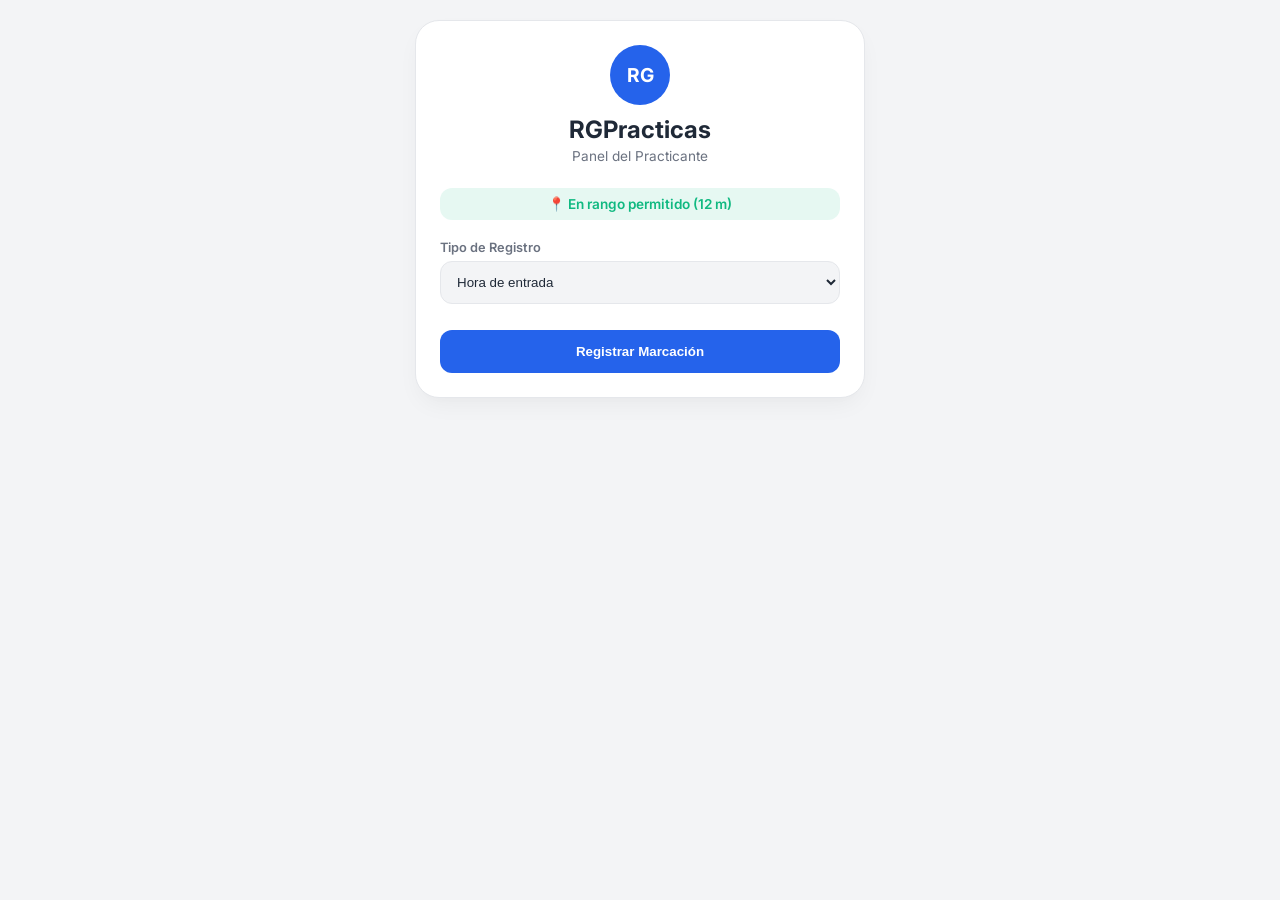
<file: boceto/boceto1.html>
<!DOCTYPE html>
<html lang="es">
<head>
    <meta charset="UTF-8">
    <meta name="viewport" content="width=device-width, initial-scale=1.0">
    <title>Boceto 1 - Clean Glass</title>
    <link href="https://fonts.googleapis.com/css2?family=Inter:wght@400;600;700&display=swap" rel="stylesheet">
    <style>
        :root {
            --bg: #f3f4f6;
            --card-bg: #ffffff;
            --text-main: #1f2937;
            --text-muted: #6b7280;
            --border: #e5e7eb;
            --accent: #2563eb;
            --card-shadow: 0 10px 25px -5px rgba(0, 0, 0, 0.05), 0 8px 10px -6px rgba(0, 0, 0, 0.01);
        }

        @media (prefers-color-scheme: dark) {
            :root {
                --bg: #0f172a;
                --card-bg: #1e293b;
                --text-main: #f8fafc;
                --text-muted: #94a3b8;
                --border: #334155;
                --accent: #38bdf8;
                --card-shadow: 0 10px 25px -5px rgba(0, 0, 0, 0.3);
            }
        }

        body {
            margin: 0;
            font-family: 'Inter', sans-serif;
            background-color: var(--bg);
            color: var(--text-main);
            display: flex;
            justify-content: center;
            padding: 20px;
        }

        .app-container {
            width: 100%;
            max-width: 400px;
            background: var(--card-bg);
            border-radius: 24px;
            padding: 24px;
            box-shadow: var(--card-shadow);
            border: 1px solid var(--border);
        }

        .header { text-align: center; margin-bottom: 24px; }
        .avatar { width: 60px; height: 60px; background: var(--accent); color: white; border-radius: 50%; display: flex; align-items: center; justify-content: center; font-weight: bold; margin: 0 auto 10px; font-size: 1.2rem; }
        
        .status-pill {
            background: rgba(16, 185, 129, 0.1);
            color: #10b981;
            padding: 8px 12px;
            border-radius: 12px;
            font-size: 0.85rem;
            text-align: center;
            margin-bottom: 20px;
            font-weight: 600;
        }

        .input-group { margin-bottom: 16px; }
        .input-group label { display: block; font-size: 0.8rem; color: var(--text-muted); margin-bottom: 6px; font-weight: 600; }
        .input-group select, .input-group input {
            width: 100%; padding: 12px; border-radius: 12px; border: 1px solid var(--border); background: var(--bg); color: var(--text-main); box-sizing: border-box; outline: none;
        }

        .btn-action {
            width: 100%; padding: 14px; background: var(--accent); color: white; border: none; border-radius: 12px; font-weight: bold; cursor: pointer; margin-top: 10px;
        }
    </style>
</head>
<body>
    <div class="app-container">
        <div class="header">
            <div class="avatar">RG</div>
            <h2 style="margin:0;">RGPracticas</h2>
            <p style="margin:4px 0 0; color:var(--text-muted); font-size:0.85rem;">Panel del Practicante</p>
        </div>
        
        <div class="status-pill">📍 En rango permitido (12 m)</div>

        <div class="input-group">
            <label>Tipo de Registro</label>
            <select>
                <option>Hora de entrada</option>
                <option>Hora de salida a almuerzo</option>
            </select>
        </div>

        <button class="btn-action">Registrar Marcación</button>
    </div>
</body>
</html>
</file>
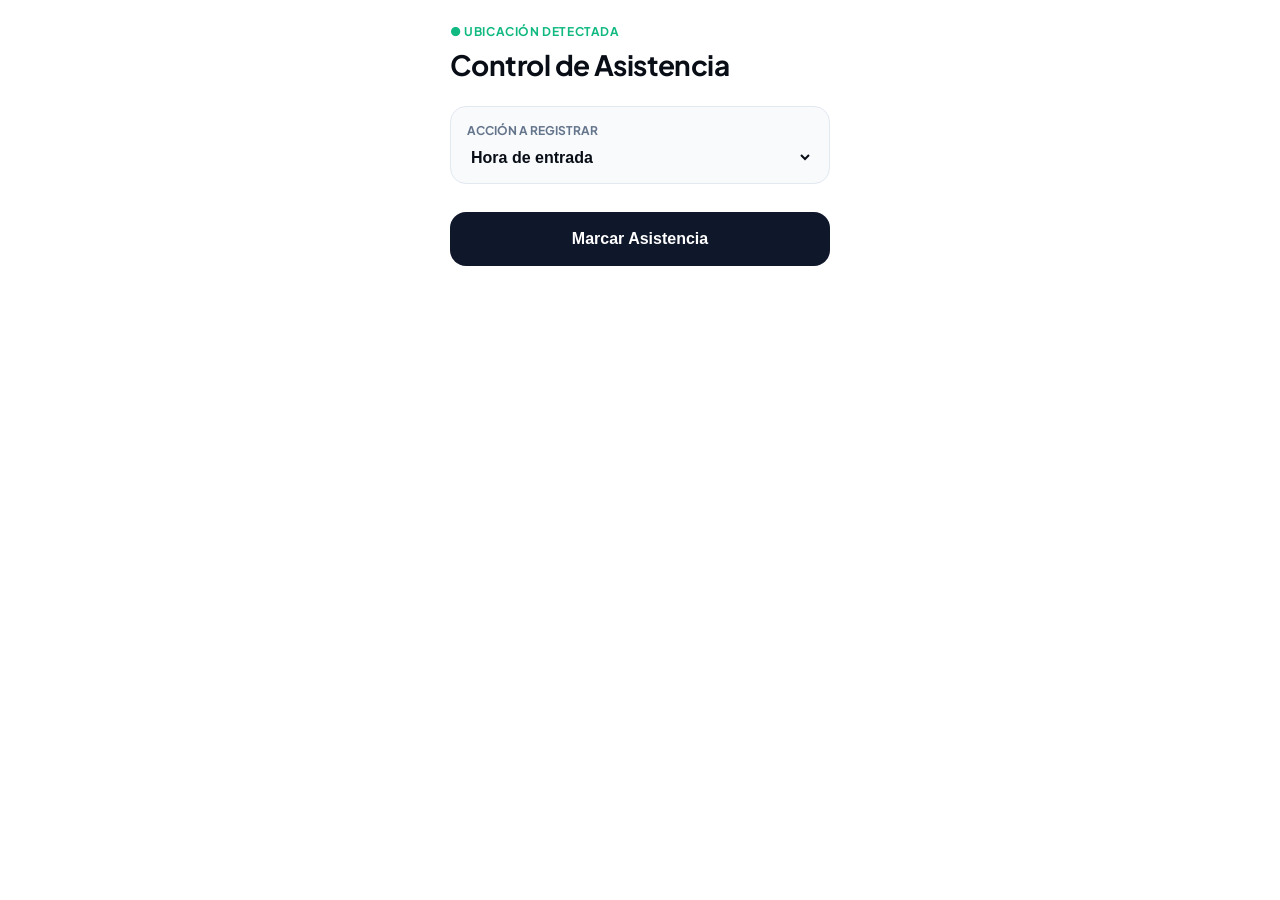
<file: boceto/boceto2.html>
<!DOCTYPE html>
<html lang="es">
<head>
    <meta charset="UTF-8">
    <meta name="viewport" content="width=device-width, initial-scale=1.0">
    <title>Boceto 2 - Minimalist</title>
    <link href="https://fonts.googleapis.com/css2?family=Plus+Jakarta+Sans:wght@500;700&display=swap" rel="stylesheet">
    <style>
        :root {
            --bg: #ffffff;
            --text-main: #090d16;
            --text-muted: #64748b;
            --field-bg: #f8fafc;
            --border-color: #e2e8f0;
            --accent-btn: #0f172a;
            --btn-text: #ffffff;
        }

        @media (prefers-color-scheme: dark) {
            :root {
                --bg: #000000;
                --text-main: #ffffff;
                --text-muted: #a1a1aa;
                --field-bg: #18181b;
                --border-color: #27272a;
                --accent-btn: #ffffff;
                --btn-text: #000000;
            }
        }

        body {
            margin: 0;
            font-family: 'Plus Jakarta Sans', sans-serif;
            background-color: var(--bg);
            color: var(--text-main);
            padding: 24px 16px;
            display: flex;
            justify-content: center;
        }

        .wrapper { width: 100%; max-width: 380px; }
        
        .badge-status {
            font-size: 0.75rem;
            font-weight: 700;
            text-transform: uppercase;
            letter-spacing: 0.05em;
            color: #10b981;
            margin-bottom: 8px;
            display: block;
        }

        h1 { font-size: 1.75rem; margin: 0 0 24px 0; letter-spacing: -0.02em; }

        .card-field {
            background: var(--field-bg);
            border: 1px solid var(--border-color);
            border-radius: 16px;
            padding: 16px;
            margin-bottom: 16px;
        }

        label { display: block; font-size: 0.75rem; color: var(--text-muted); font-weight: 700; text-transform: uppercase; margin-bottom: 8px; }
        
        select {
            width: 100%;
            border: none;
            background: transparent;
            color: var(--text-main);
            font-size: 1rem;
            font-weight: 600;
            outline: none;
        }

        .btn-submit {
            width: 100%;
            padding: 18px;
            background: var(--accent-btn);
            color: var(--btn-text);
            border: none;
            border-radius: 16px;
            font-weight: 700;
            font-size: 1rem;
            cursor: pointer;
            margin-top: 12px;
        }
    </style>
</head>
<body>
    <div class="wrapper">
        <span class="badge-status">● Ubicación Detectada</span>
        <h1>Control de Asistencia</h1>

        <div class="card-field">
            <label>Acción a Registrar</label>
            <select>
                <option>Hora de entrada</option>
                <option>Hora de salida</option>
            </select>
        </div>

        <button class="btn-submit">Marcar Asistencia</button>
    </div>
</body>
</html>
</file>
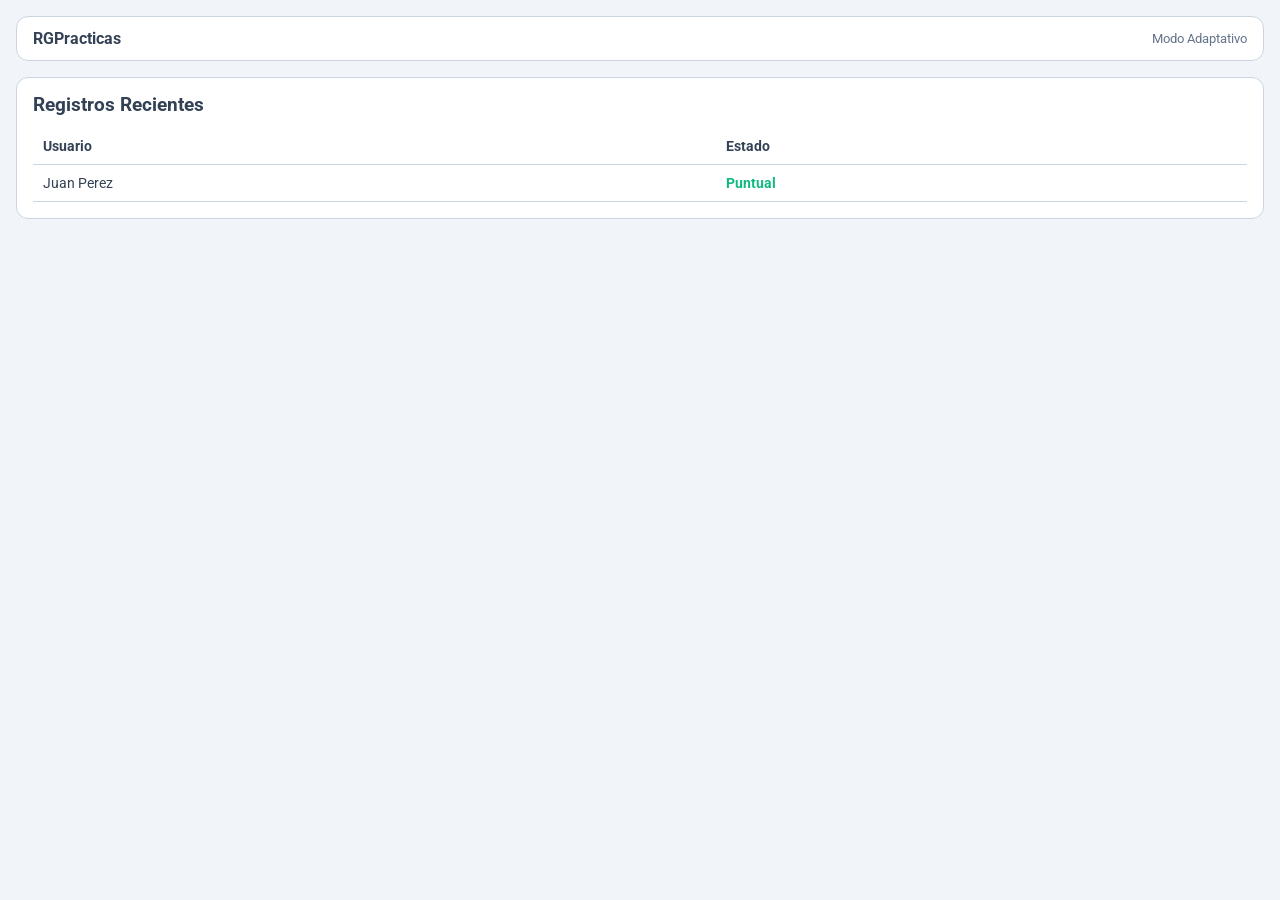
<file: boceto/boceto3.html>
<!DOCTYPE html>
<html lang="es">
<head>
    <meta charset="UTF-8">
    <meta name="viewport" content="width=device-width, initial-scale=1.0">
    <title>Boceto 3 - Corporate Pro</title>
    <link href="https://fonts.googleapis.com/css2?family=Roboto:wght@400;500;700&display=swap" rel="stylesheet">
    <style>
        :root {
            --bg-color: #f1f5f9;
            --surface: #ffffff;
            --text-primary: #334155;
            --text-secondary: #64748b;
            --border: #cbd5e1;
            --primary: #4f46e5;
        }

        @media (prefers-color-scheme: dark) {
            :root {
                --bg-color: #0f172a;
                --surface: #1e293b;
                --text-primary: #f8fafc;
                --text-secondary: #94a3b8;
                --border: #334155;
                --primary: #6366f1;
            }
        }

        body {
            margin: 0;
            font-family: 'Roboto', sans-serif;
            background: var(--bg-color);
            color: var(--text-primary);
            padding: 16px;
        }

        .navbar {
            background: var(--surface);
            padding: 12px 16px;
            border-radius: 12px;
            border: 1px solid var(--border);
            display: flex;
            justify-content: space-between;
            align-items: center;
            margin-bottom: 16px;
        }

        .panel-box {
            background: var(--surface);
            border-radius: 12px;
            border: 1px solid var(--border);
            padding: 16px;
        }

        .table-sim {
            width: 100%;
            border-collapse: collapse;
            margin-top: 12px;
            font-size: 0.85rem;
        }

        .table-sim th, .table-sim td {
            padding: 10px;
            text-align: left;
            border-bottom: 1px solid var(--border);
        }
    </style>
</head>
<body>
    <div class="navbar">
        <strong>RGPracticas</strong>
        <span style="font-size:0.8rem; color:var(--text-secondary);">Modo Adaptativo</span>
    </div>

    <div class="panel-box">
        <h3 style="margin:0 0 12px 0;">Registros Recientes</h3>
        <table class="table-sim">
            <thead>
                <tr>
                    <th>Usuario</th>
                    <th>Estado</th>
                </tr>
            </thead>
            <tbody>
                <tr>
                    <td>Juan Perez</td>
                    <td><span style="color:#10b981; font-weight:bold;">Puntual</span></td>
                </tr>
            </tbody>
        </table>
    </div>
</body>
</html>
</file>
